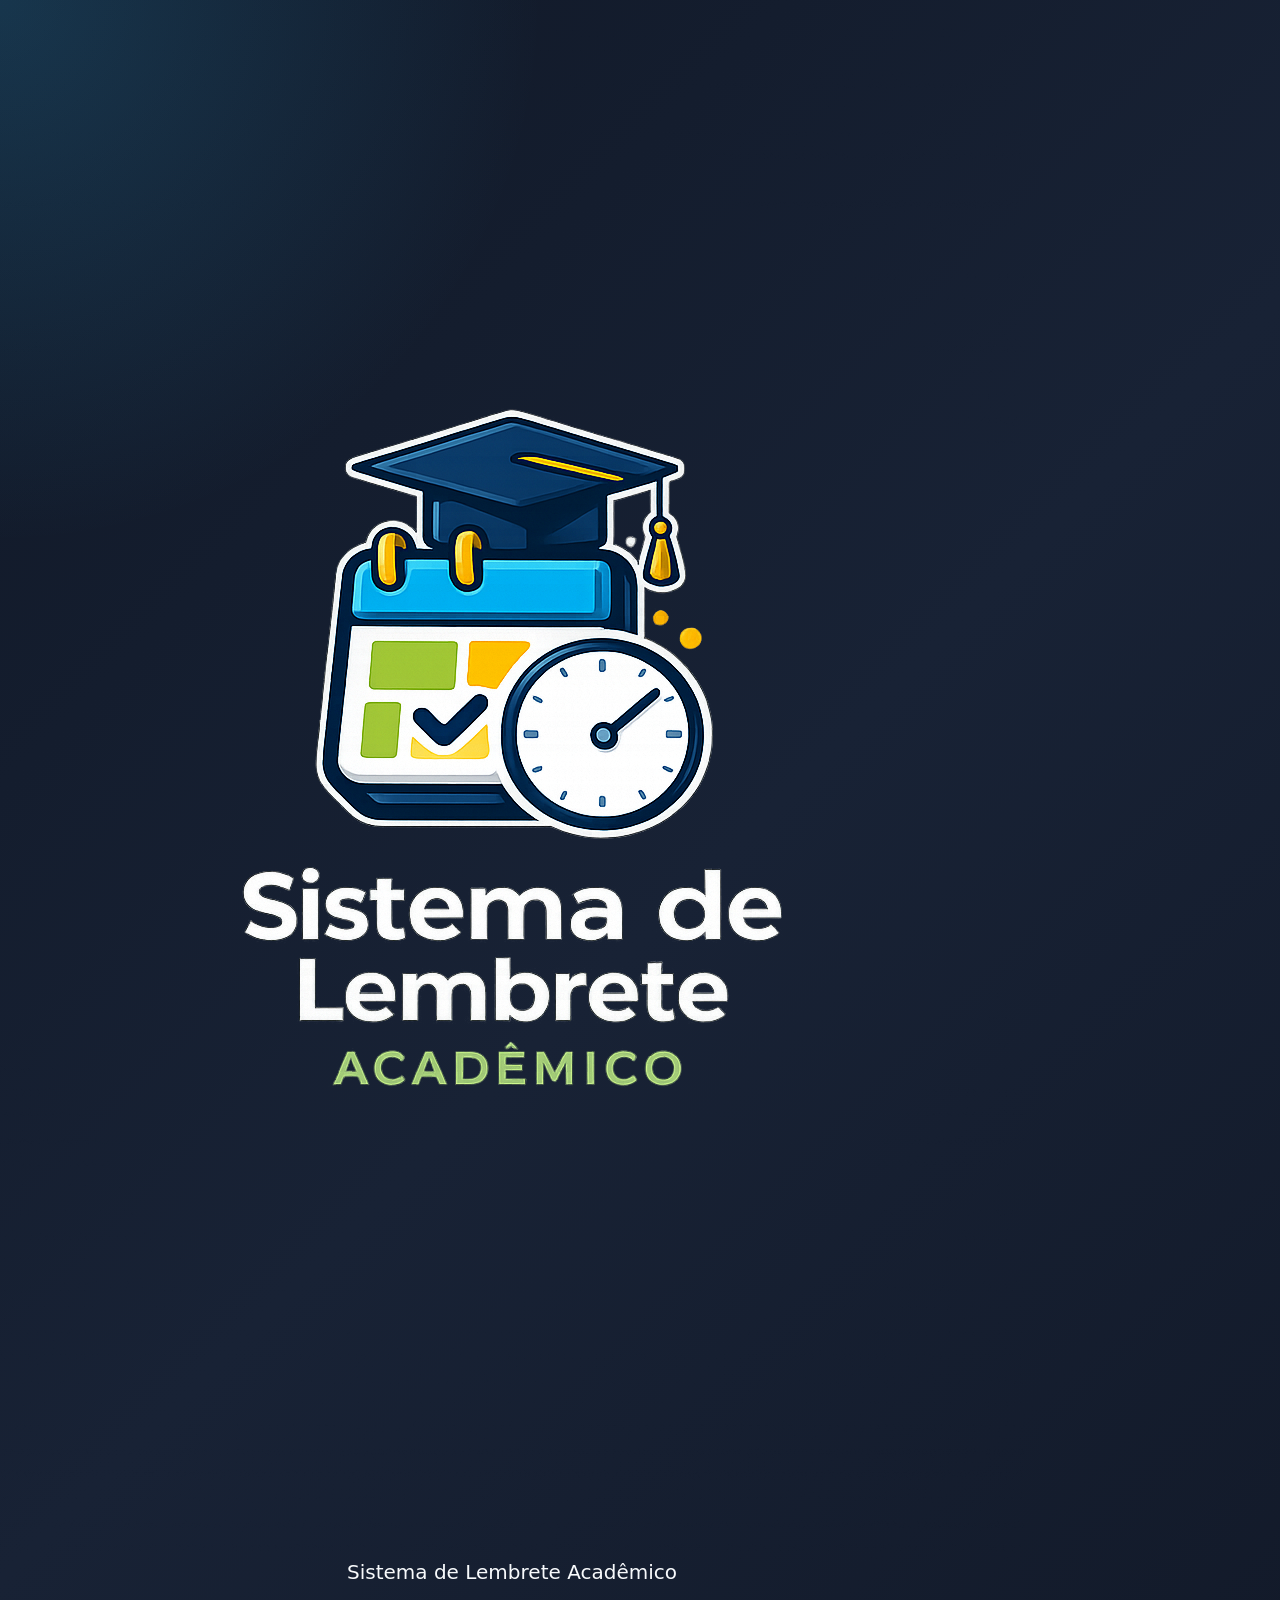
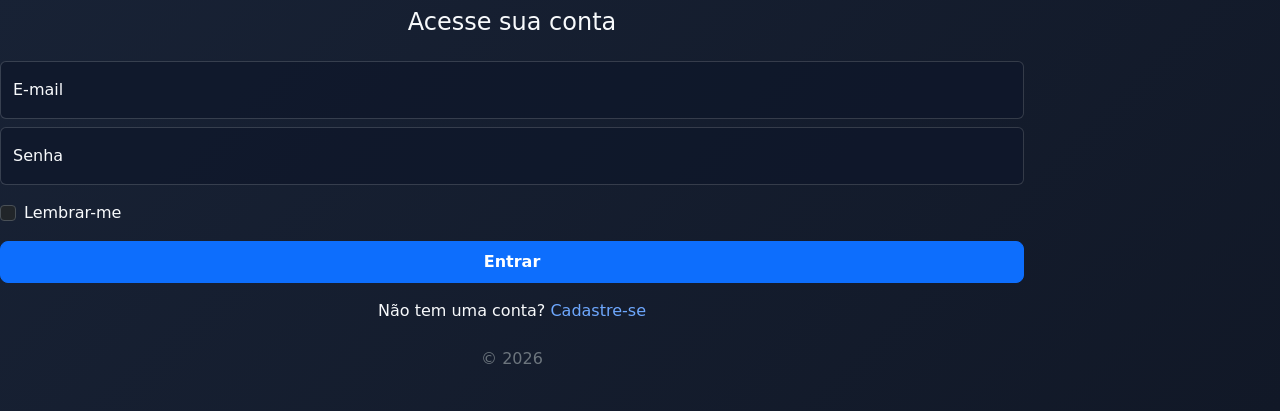
<file: login.html>
<!DOCTYPE html>
<html lang="pt-br" data-bs-theme="dark">
<head>
<meta charset="UTF-8">
<meta name="viewport" content="width=device-width, initial-scale=1.0">

<link href="https://cdn.jsdelivr.net/npm/bootstrap@5.3/dist/css/bootstrap.min.css" rel="stylesheet">
<link href="style.css" rel="stylesheet">

<title>Formulário de login</title>
</head>

<body class="d-flex align-items-center py-4 bg-body-tertiary">

<main class="form-container text-center">

  <img src="logo.png2.png" class="logo"> <!-- ajuste aqui se o nome for diferente -->

  <h5 class="mb-4">Sistema de Lembrete Acadêmico</h5>

  <h1 class="h4 mb-4 fw-normal">Acesse sua conta</h1>

  <!-- AQUI ESTÁ A SIMULAÇÃO -->
  <form onsubmit="login(event)">

    <div class="form-floating mb-2">
      <input type="email" class="form-control" id="email" placeholder="seuemail@gmail.com" required>
      <label for="email">E-mail</label>
    </div>

    <div class="form-floating mb-2">
      <input type="password" class="form-control" id="senha" placeholder="Senha" required>
      <label for="senha">Senha</label>
    </div>

    <div class="form-check text-start my-3">
      <input class="form-check-input" type="checkbox" id="remember">
      <label class="form-check-label" for="remember">
        Lembrar-me
      </label>
    </div>

    <button type="submit" class="btn btn-primary w-100 py-2">Entrar</button>

    <p class="mt-3 text-center">
      Não tem uma conta? 
      <a href="cadastro.html" class="text-decoration-none">Cadastre-se</a>
    </p>

    <p class="mt-4 text-secondary">© 2026</p>

  </form>

</main>

<!-- SCRIPT DE SIMULAÇÃO -->
<script>
function login(event){
    event.preventDefault();

    alert("Login realizado com sucesso!");

    window.location.href = "dashboard.html";
}
</script>

</body>
</html>
</file>
<file: style.css>
﻿:root {
  --app-bg: #111827;
  --app-surface: #1f2937;
  --app-border: rgba(255, 255, 255, 0.1);
  --app-text: #f8fafc;
  --app-muted: #aeb8c7;
  --app-primary: #38bdf8;
  --app-success: #22c55e;
  --app-warning: #f59e0b;
  --app-danger: #ef4444;
}
* { box-sizing: border-box; }
body {
  min-height: 100vh;
  color: var(--app-text);
  background: radial-gradient(circle at top left, rgba(56, 189, 248, 0.18), transparent 34rem), linear-gradient(135deg, #101827 0%, #182235 48%, #111827 100%);
}
body.auth-page { display: flex; align-items: center; }
.auth-shell { width: 100%; max-width: 1040px; padding-block: 2rem; }
.auth-card, .hero-panel, .panel-card, .metric-card, .form-panel, .activity-card, .progress-card {
  border: 1px solid var(--app-border);
  background: rgba(31, 41, 55, 0.92);
  box-shadow: 0 24px 70px rgba(0, 0, 0, 0.28);
  backdrop-filter: blur(14px);
}
.auth-card { width: min(100%, 460px); margin-inline: auto; padding: clamp(1.5rem, 4vw, 2.5rem); border-radius: 8px; }
.auth-card-wide { width: min(100%, 620px); }
.brand-logo { width: 132px; height: 116px; object-fit: contain; object-position: center; border-radius: 8px; }
.brand-kicker, .section-kicker { color: var(--app-primary); font-size: 0.78rem; font-weight: 700; letter-spacing: 0; text-transform: uppercase; }
.form-control, .form-select { min-height: 48px; border-color: rgba(255, 255, 255, 0.14); background-color: rgba(15, 23, 42, 0.72); }
.form-control:focus, .form-select:focus { border-color: var(--app-primary); box-shadow: 0 0 0 0.25rem rgba(56, 189, 248, 0.18); }
.btn { font-weight: 700; border-radius: 8px; }
.app-navbar { border-bottom: 1px solid var(--app-border); background: rgba(17, 24, 39, 0.92); backdrop-filter: blur(16px); }
.nav-logo { width: 42px; height: 42px; border-radius: 8px; object-fit: contain; object-position: center; }
.hero-panel, .panel-card, .form-panel { border-radius: 8px; padding: clamp(1.25rem, 3vw, 2rem); }
.display-title { font-size: clamp(2rem, 4vw, 3.5rem); font-weight: 800; line-height: 1.05; }
.progress-card { border-radius: 8px; padding: 1.25rem; background: rgba(15, 23, 42, 0.56); }
.progress { height: 0.9rem; background-color: rgba(255, 255, 255, 0.12); }
.metric-card { min-height: 150px; display: grid; align-content: center; gap: 0.25rem; padding: 1.25rem; border-radius: 8px; }
.metric-card strong { font-size: clamp(1.8rem, 4vw, 2.6rem); line-height: 1; }
.metric-card span:last-child { color: var(--app-muted); }
.metric-icon { font-size: 1.4rem; }
.sort-select { width: min(100%, 210px); }
.activity-list { display: grid; gap: 1rem; }
.activity-card { position: relative; overflow: hidden; border-radius: 8px; padding: 1.25rem; }
.activity-card::before { content: ""; position: absolute; inset: 0 auto 0 0; width: 6px; background: var(--app-primary); }
.activity-card.is-late::before { background: var(--app-danger); }
.activity-card.is-done { opacity: 0.72; }
.activity-card.is-done::before { background: var(--app-success); }
.activity-card h3 { font-size: clamp(1.1rem, 2vw, 1.35rem); }
.badge-prioridade { border-radius: 999px; padding: 0.48rem 0.75rem; }
.prioridade-alta { background-color: rgba(239, 68, 68, 0.18); color: #fecaca; border: 1px solid rgba(239, 68, 68, 0.45); }
.prioridade-media { background-color: rgba(245, 158, 11, 0.18); color: #fde68a; border: 1px solid rgba(245, 158, 11, 0.45); }
.prioridade-baixa { background-color: rgba(34, 197, 94, 0.18); color: #bbf7d0; border: 1px solid rgba(34, 197, 94, 0.45); }
.empty-state { padding: 3rem 1.5rem; text-align: center; border: 1px dashed rgba(255, 255, 255, 0.16); border-radius: 8px; background: rgba(15, 23, 42, 0.48); }
.form-panel { max-width: 860px; }
.form-logo { width: 96px; height: 86px; border-radius: 8px; object-fit: contain; object-position: center; }
.toast { border: 1px solid var(--app-border); }
@media (max-width: 575.98px) {
  .navbar .container-xl { align-items: stretch; flex-direction: column; gap: 0.75rem; }
  .navbar .d-flex, .navbar .btn { width: 100%; }
  .navbar .d-flex { display: grid !important; grid-template-columns: 1fr 1fr; }
  .sort-select { width: 100%; }
  .activity-card .action-buttons { display: grid !important; grid-template-columns: repeat(auto-fit, minmax(44px, 1fr)); width: 100%; }
}

.team-footer {
  display: flex;
  justify-content: center;
  align-items: center;
  flex-wrap: wrap;
  gap: 0.5rem 0.85rem;
  color: var(--app-muted);
  font-size: 0.95rem;
}
.team-footer strong {
  color: var(--app-text);
  font-weight: 700;
}
.auth-footer {
  position: fixed;
  left: 0;
  right: 0;
  bottom: 1rem;
  padding-inline: 1rem;
}
@media (max-width: 575.98px) {
  body.auth-page {
    align-items: flex-start;
    padding-bottom: 5.5rem;
  }
  .auth-footer {
    position: static;
    margin-top: -1rem;
    padding-bottom: 1.25rem;
  }
}


.deadline-badge {
  display: inline-flex;
  align-items: center;
  gap: 0.35rem;
  border: 1px solid rgba(255, 255, 255, 0.14);
  border-radius: 999px;
  padding: 0.4rem 0.65rem;
  font-weight: 700;
}
.deadline-ok { color: #bae6fd; background: rgba(14, 165, 233, 0.14); }
.deadline-soon { color: #fde68a; background: rgba(245, 158, 11, 0.14); }
.deadline-late { color: #fecaca; background: rgba(239, 68, 68, 0.14); }
.deadline-done { color: #bbf7d0; background: rgba(34, 197, 94, 0.14); }

.theme-toggle {
  position: fixed;
  right: 1rem;
  bottom: 1rem;
  z-index: 1050;
  width: 46px;
  height: 46px;
  display: grid;
  place-items: center;
  color: var(--app-text);
  border: 1px solid var(--app-border);
  background: var(--app-surface);
  box-shadow: 0 10px 30px rgba(0, 0, 0, 0.28);
}
.about-hero {
  display: grid;
  grid-template-columns: 180px 1fr;
  align-items: center;
  gap: 2rem;
  padding: clamp(1.5rem, 4vw, 3rem);
  border-bottom: 1px solid var(--app-border);
}
.about-logo { width: 180px; max-width: 100%; }
.about-icon { font-size: 2rem; }
.tech-badge {
  padding: 0.5rem 0.75rem;
  border: 1px solid var(--app-border);
  border-radius: 999px;
  background: rgba(56, 189, 248, 0.1);
  font-weight: 700;
}
.team-grid {
  display: grid;
  grid-template-columns: repeat(5, minmax(0, 1fr));
  gap: 1rem;
}
.team-member {
  min-height: 120px;
  display: grid;
  place-items: center;
  align-content: center;
  gap: 0.65rem;
  border: 1px solid var(--app-border);
  border-radius: 8px;
  background: rgba(15, 23, 42, 0.4);
}
.team-member i { font-size: 2rem; color: var(--app-primary); }

[data-bs-theme="light"] {
  --app-bg: #eef2f7;
  --app-surface: #ffffff;
  --app-border: rgba(15, 23, 42, 0.14);
  --app-text: #172033;
  --app-muted: #5f6b7a;
}
[data-bs-theme="light"] body {
  background: radial-gradient(circle at top left, rgba(14, 165, 233, 0.13), transparent 32rem), linear-gradient(135deg, #f8fafc 0%, #e9eff7 52%, #f5f7fb 100%);
}
[data-bs-theme="light"] .auth-card,
[data-bs-theme="light"] .hero-panel,
[data-bs-theme="light"] .panel-card,
[data-bs-theme="light"] .metric-card,
[data-bs-theme="light"] .form-panel,
[data-bs-theme="light"] .activity-card,
[data-bs-theme="light"] .progress-card {
  background: rgba(255, 255, 255, 0.94);
  box-shadow: 0 20px 55px rgba(30, 41, 59, 0.12);
}
[data-bs-theme="light"] .app-navbar { background: rgba(255, 255, 255, 0.94); }
[data-bs-theme="light"] .form-control,
[data-bs-theme="light"] .form-select { background-color: rgba(255, 255, 255, 0.9); }
[data-bs-theme="light"] .progress-card,
[data-bs-theme="light"] .empty-state,
[data-bs-theme="light"] .team-member { background: rgba(226, 232, 240, 0.55); }
[data-bs-theme="light"] .btn-outline-light { color: #263244; border-color: #64748b; }
[data-bs-theme="light"] .link-light { color: #0369a1 !important; }

@media (max-width: 767.98px) {
  .about-hero { grid-template-columns: 1fr; text-align: center; }
  .about-logo { margin-inline: auto; }
  .team-grid { grid-template-columns: repeat(2, minmax(0, 1fr)); }
}
@media (max-width: 575.98px) {
  .navbar .d-flex { grid-template-columns: repeat(auto-fit, minmax(120px, 1fr)); }
  .team-grid { grid-template-columns: 1fr; }
  .theme-toggle { bottom: 0.75rem; right: 0.75rem; }
}
</file>
